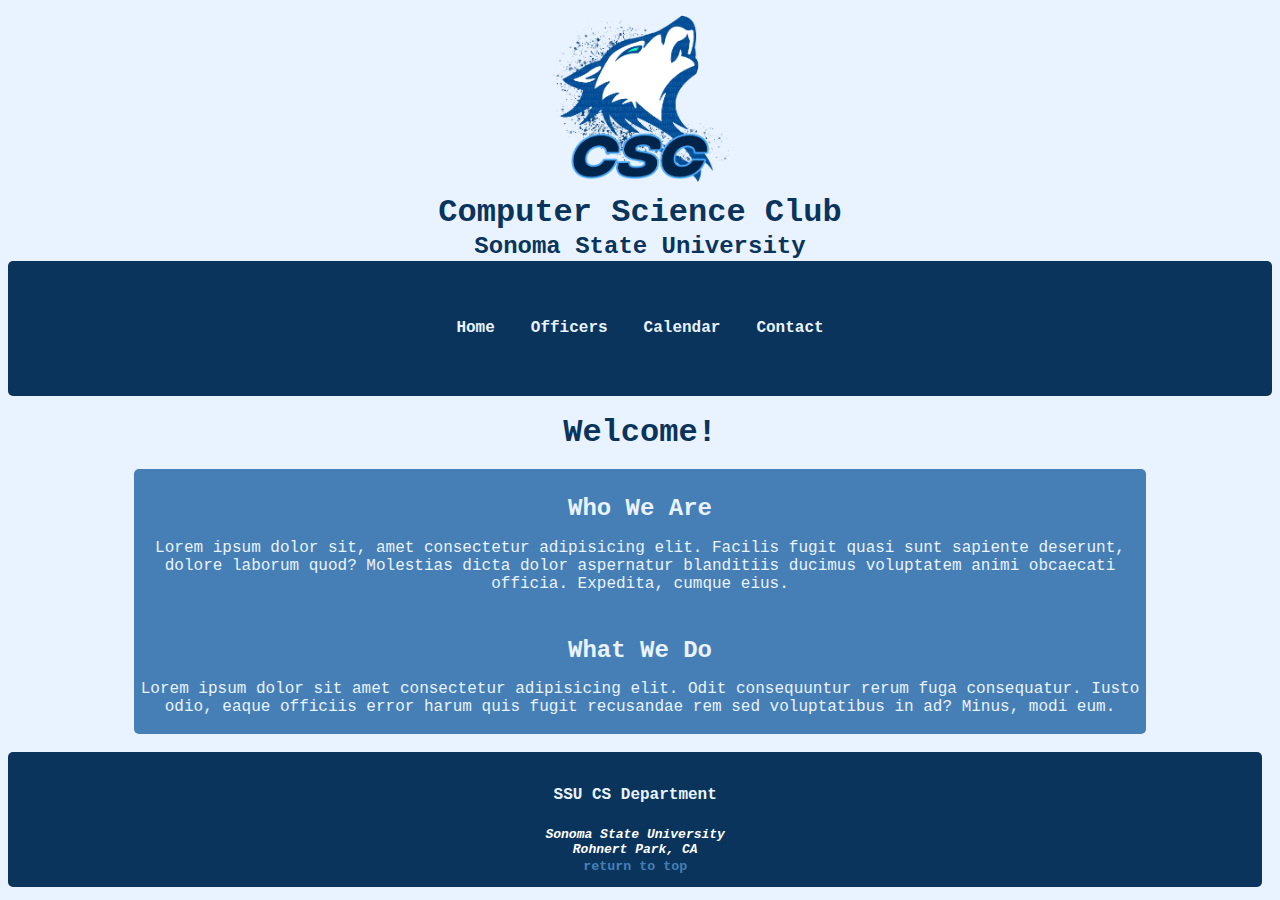
<file: index.html>
<!DOCTYPE html>
<html lang="en">
<head>
    <meta charset="UTF-8">
    <meta http-equiv="X-UA-Compatible" content="IE=edge">
    <meta name="viewport" content="width=device-width, initial-scale=1.0">
    <title>Document</title>
    <link rel="stylesheet" href="./styles.css">
</head>
<body>
    <div id="logo">
        <a id="top" href="./index.html"><img src="./assets/csc_logo_square.jpg" alt="Logo for Computer Science club"></a>
    </div>

    <div id="name">
        <h1 class="big-name">Computer Science Club</h1><br>
    </div>

    <div id="school">
        <h2 class="small-name">Sonoma State University</h2>
    </div>

    <div id="link-menu-list">
        <a class="nav-link" href="./index.html">Home</a>
        <a class="nav-link" href="./pages/people.html">Officers</a>
        <a class="nav-link" href="./pages/calendar.html">Calendar</a>
        <a class="nav-link" href="./pages/contact.html">Contact</a>
    </div>


    <div id="home-content">
        <h1 class="big-name">Welcome!</h1>
    </div>
            
    <!-- <div>
        <h2 class="small-name">About the club</h2>
    </div> -->
        <!-- <div>
            <p>Lorem ipsum dolor sit amet consectetur adipisicing elit. Cumque reprehenderit porro, sunt iure accusamus perspiciatis voluptatum. Minima delectus corrupti distinctio nostrum, nesciunt enim voluptates nulla, tempora dolorum vero adipisci recusandae?
                Lorem ipsum dolor sit amet consectetur adipisicing elit. Sint a repudiandae fugiat consectetur voluptatem deserunt vitae culpa, asperiores soluta obcaecati optio excepturi, officiis veritatis nihil, nulla quas libero. Deserunt, iusto.
                Lorem ipsum, dolor sit amet consectetur adipisicing elit. Assumenda cumque voluptatibus deleniti eos magnam consectetur facilis officiis illo praesentium animi dolor voluptates, natus tempora ex, quam est iure nostrum totam.
                Lorem ipsum dolor sit, amet consectetur adipisicing elit. Expedita quaerat quis quasi eveniet itaque! Dolores atque debitis corrupti et iusto impedit qui, ipsa, vero in, cupiditate obcaecati quas sit sint!
            </p>
        </div> -->

    </div>

    <div id="index-content" class="placeholder-content">
        <div>
            <h2 class="small-name">Who We Are</h2>
        </div>
        <div>
            <p>Lorem ipsum dolor sit, amet consectetur adipisicing elit. Facilis fugit quasi sunt sapiente deserunt, dolore laborum quod? Molestias dicta dolor aspernatur blanditiis ducimus voluptatem animi obcaecati officia. Expedita, cumque eius.</p>
        </div>
        <div>
            <h2 class="small-name">What We Do</h2>
        </div>
        <div>
            <p>Lorem ipsum dolor sit amet consectetur adipisicing elit. Odit consequuntur rerum fuga consequatur. Iusto odio, eaque officiis error harum quis fugit recusandae rem sed voluptatibus in ad? Minus, modi eum.</p>
        </div>
        <!-- <div id="type">
            <p class="typed-out">Hello world</p>
        </div> -->

    </div>



    <div id="footer-link-list">
        <div id="bottom-links">
            <a class="foot-link" href="http://www.cs.sonoma.edu/" target="_blank">SSU CS Department</a><br>
            <address>
                Sonoma State University<br>
                Rohnert Park, CA<br>
            </address>
            <small><a class="scroll-link" href="#top">return to top</a></small>
        </div>

    </div>
        

    

</body>
</html>
</file>
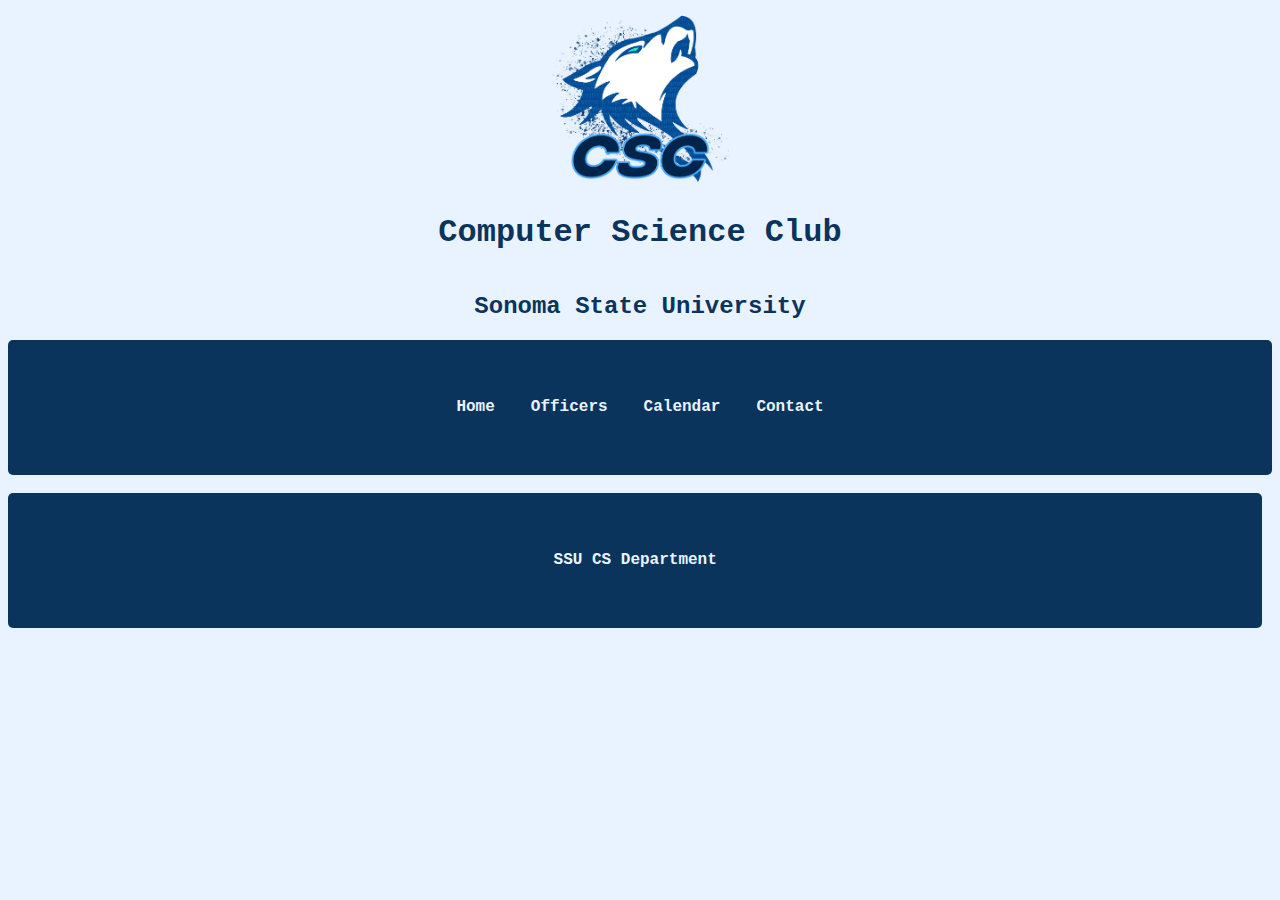
<file: pages/index.html>
<!DOCTYPE html>
<html lang="en">
<head>
    <meta charset="UTF-8">
    <meta http-equiv="X-UA-Compatible" content="IE=edge">
    <meta name="viewport" content="width=device-width, initial-scale=1.0">
    <title>Document</title>
    <link rel="stylesheet" href="../styles.css">
</head>
<body>
    <div id="logo">
        <a href="./index.html"><img src="../assets/csc_logo_square.jpg" alt="Logo for Computer Science club"></a>
    </div>

    <div id="name">
        <h1 id="big-name">Computer Science Club</h1><br>
    </div>

    <div id="school">
        <h2 id="small-name">Sonoma State University</h2>
    </div>

    <div id="link-menu-list">
        <a class="nav-link" href="./index.html">Home</a>
        <a class="nav-link" href="./people.html">Officers</a>
        <a class="nav-link" href="./calendar.html">Calendar</a>
        <a class="nav-link" href="./contact.html">Contact</a>
    </div>


    <div id="home-content" class="placeholder-content">
        
    </div>



    <div id="footer-link-list">
        <a class="nav-link" href="http://www.cs.sonoma.edu/" target="_blank">SSU CS Department</a>
    </div>
        



</body>
</html>
</file>
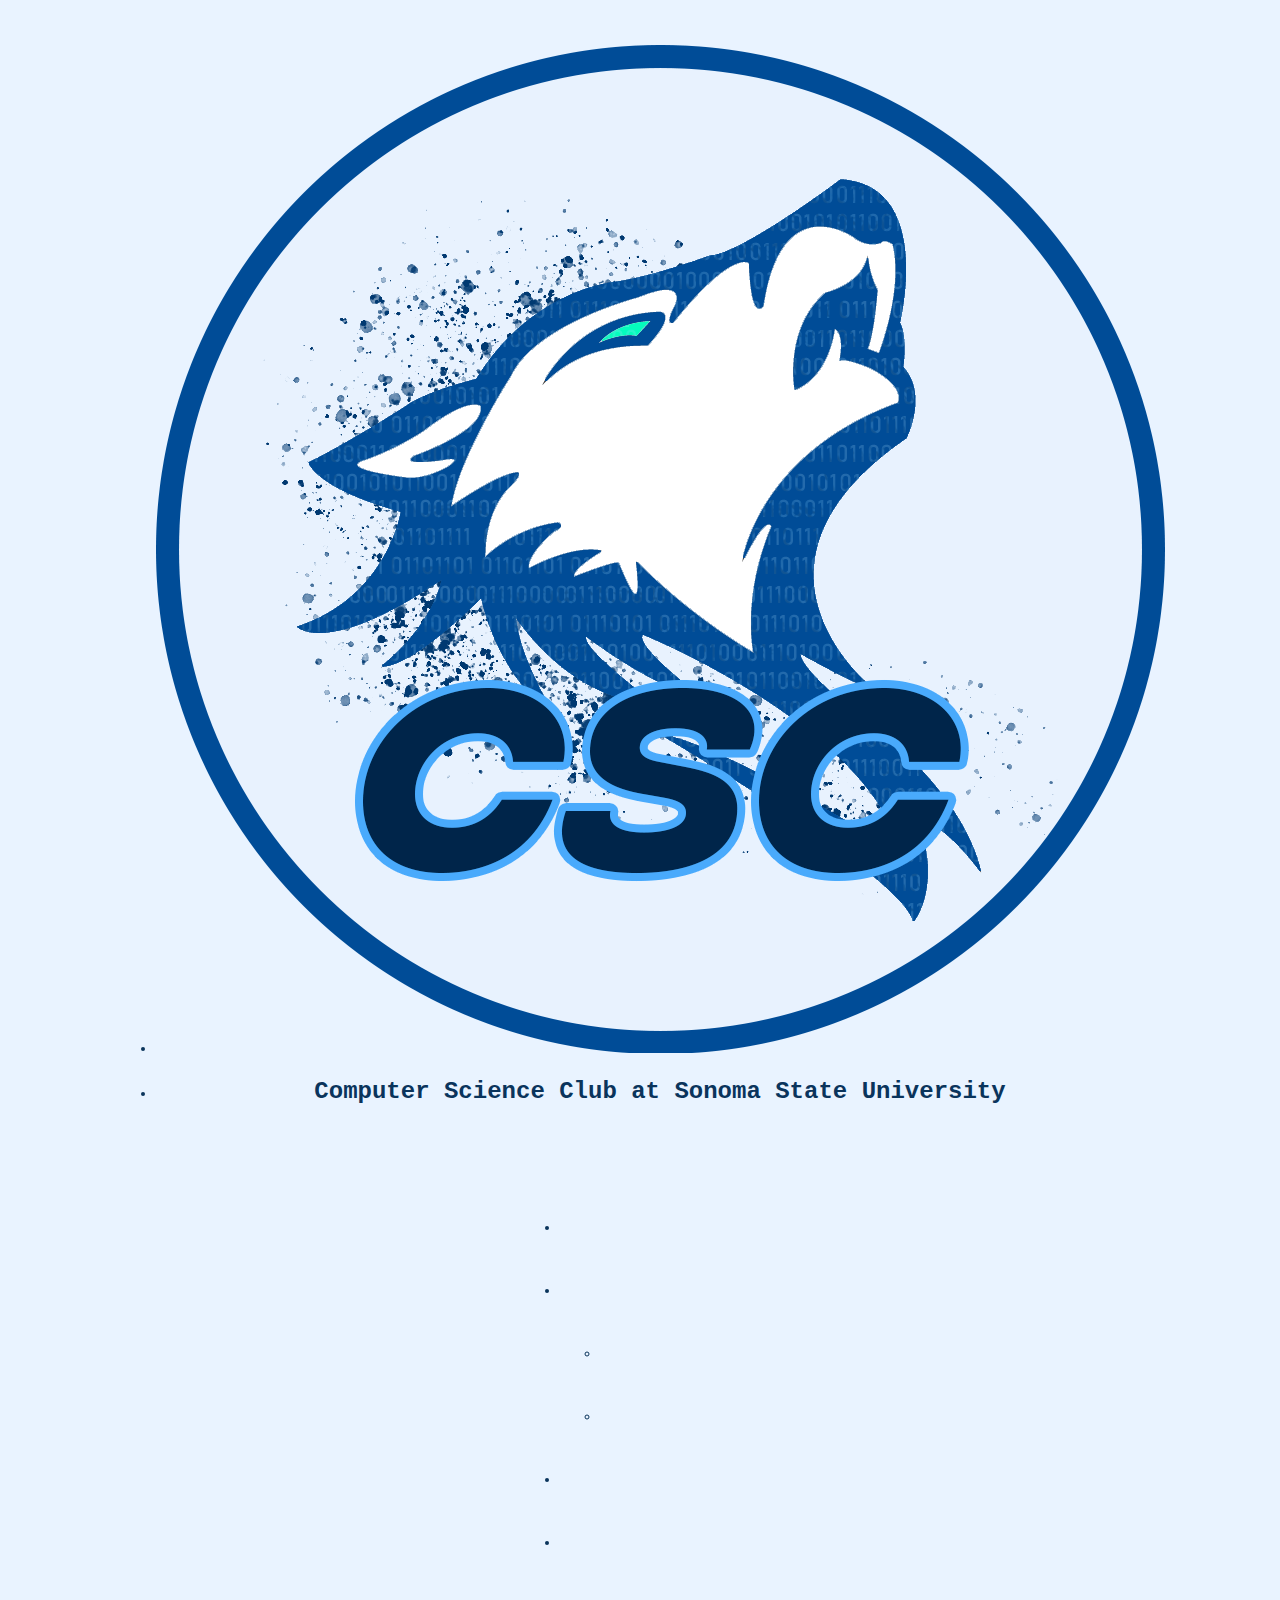
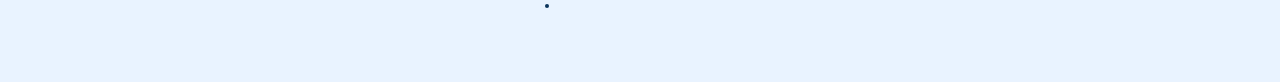
<file: index-old.html>
<!DOCTYPE html>
<html lang="en">
<head>
    <meta charset="UTF-8">
    <meta http-equiv="X-UA-Compatible" content="IE=edge">
    <meta name="viewport" content="width=device-width, initial-scale=1.0">
    <title>Document</title>
    <link rel="stylesheet" href="./styles.css">
</head>
<body>
    <div id="top-nav-bar">
        <nav>
            <!-- <img id="logo" src="./assets/csc_logo_circle_transparent.png" alt="The Computer Science Club logo"> -->
            <div class="top-nav-bar-static">
                <ul class="top-nav-bar-list">
                 <li><img id="logo" src="assets/csc_logo_circle_transparent.png" alt = "CS Club Logo"></li>
                 <li id="name"><h2>Computer Science Club at Sonoma State University</h2></li>
                 </ul>
            </div>
            <div class="nav-bar-link-list">
                <ul class="top-nav-bar-list">
                    <li><a class="nav-link" href="./index.html">Home</a></li>
                    <li><a class="nav-link" href="./index.html">About</a>
                        <ul>
                            <li><a class="nav-link" href="./index.html">About CS Club</a></li>
                            <li><a class="nav-link" href="./people.html">About Us</a></li>
                        </ul>
                    </li>
                <li><a class="nav-link" href="./index.html">Resources</a></li>
                <li><a class="nav-link" href="./calendar.html">Calendar</a></li>
                <li><a class="nav-link" href="./index.html">Contact us </a></li>
                <!-- <li><a href="./index.html">Home</a></li> -->
            <!-- <li><a href="./index.html">Home</a><a href="javascript:void(0);" class="icon" onclick="myFunction()">&#9776;</a></li> -->
                </ul>
            </div>
        </nav>
    </div>   
    
    


    <!-- <div id="about">
        <div id="logo">
            <img src="./assets/csc_logo_square.jpg" alt="Computer Science Club Logo">
        </div>
        <div id="description">
            <p>
                Lorem ipsum, dolor sit amet consectetur adipisicing elit. Facilis ipsum consectetur, possimus laboriosam aliquid quam iure at laborum sit, eius sequi provident alias vel atque facere eum quae. Doloremque, voluptatibus?
            </p>
        </div>
    </div> -->




</body>
</html>
</file>
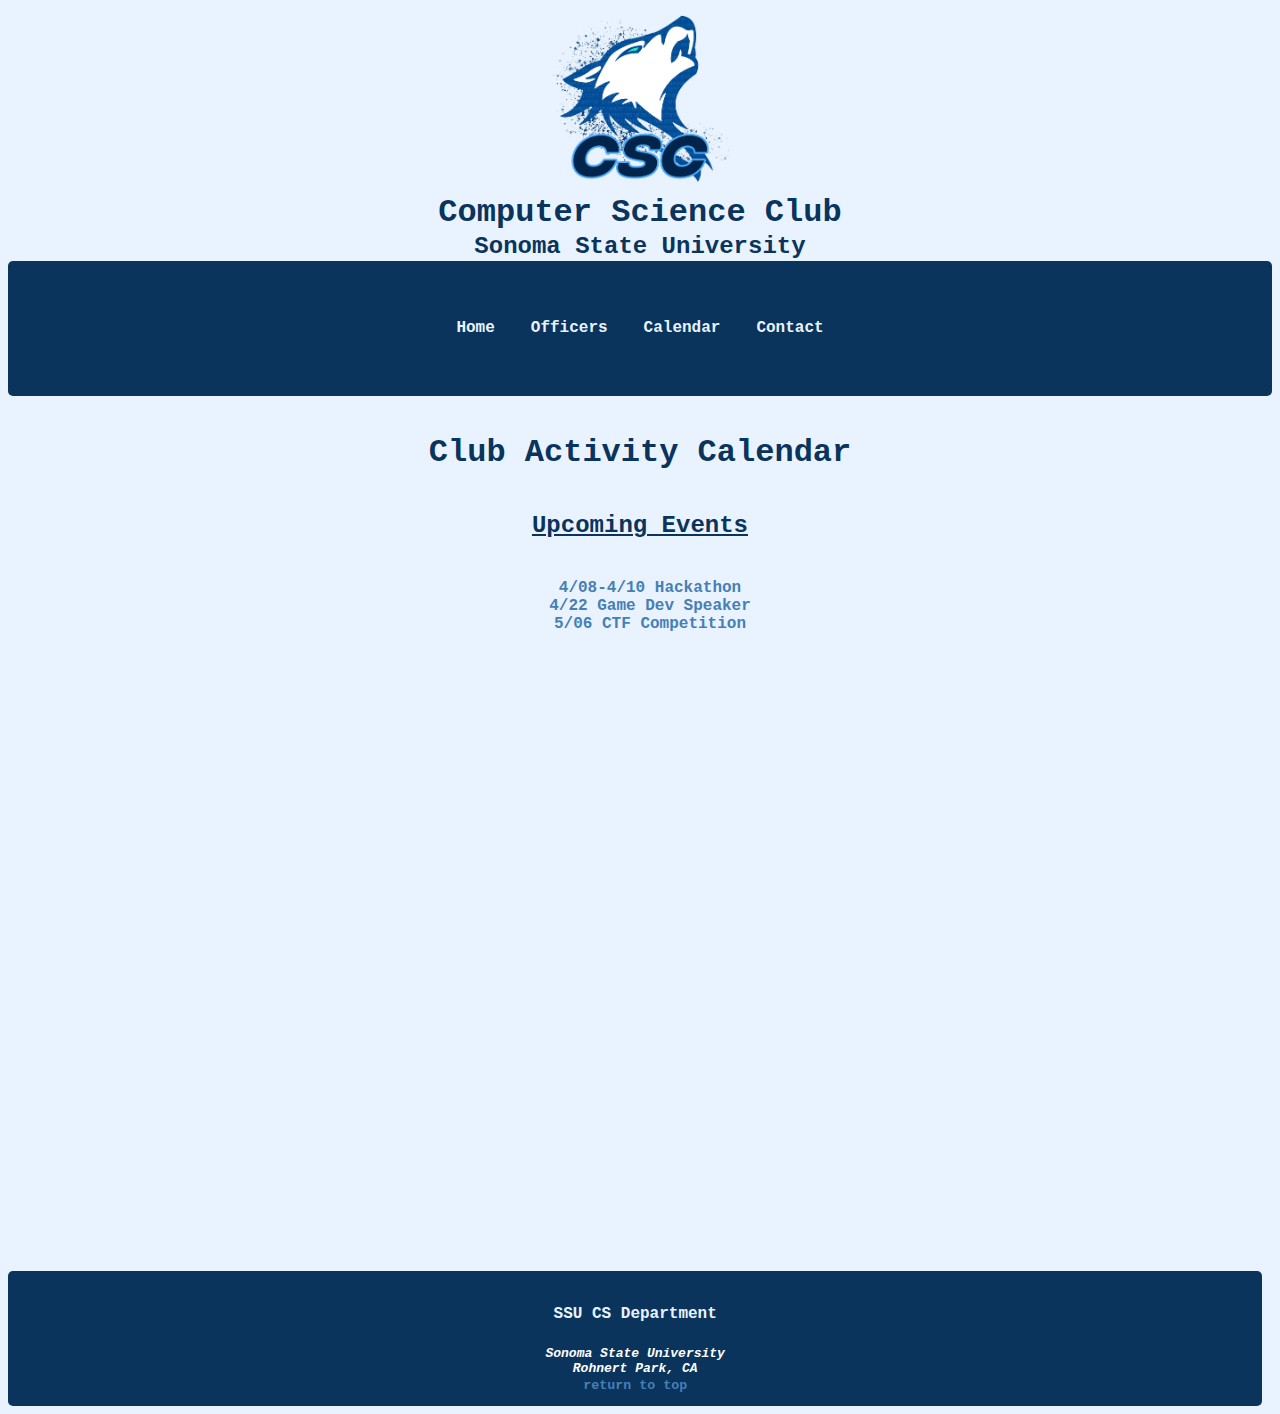
<file: pages/calendar.html>
<!DOCTYPE html>
<html lang="en">
<head>
    <meta charset="UTF-8">
    <meta http-equiv="X-UA-Compatible" content="IE=edge">
    <meta name="viewport" content="width=device-width, initial-scale=1.0">
    <title>Calendar</title>
    <link rel="stylesheet" href="../styles.css">
</head>
<body>
    <div id="logo">
        <a href="../index.html"><img src="../assets/csc_logo_square.jpg" alt="Logo for Computer Science club"></a>
    </div>

    <div id="name">
        <h1 class="big-name">Computer Science Club</h1><br>
    </div>

    <div id="school">
        <h2 class="small-name">Sonoma State University</h2>
    </div>

    <div id="link-menu-list">
        <a class="nav-link" href="../index.html">Home</a>
        <a class="nav-link" href="./people.html">Officers</a>
        <a class="nav-link" href="./calendar.html">Calendar</a>
        <a class="nav-link" href="./contact.html">Contact</a>
    </div>

<br>
 

<!-- Where to insert the upcoming events! -->
    

    <div id="insert-events" >
        <div id="calendar-intro" class ="intro-text">
        <h1 class="big-name">Club Activity Calendar</h1>
      </div>

        
<!--         <h2 class = "underline-small-name">Upcoming Events  <br> <ul>
            <li> 4/08-4/10 Hackathon</li> 
            <li>  4/22 Game Dev Speaker</li> 
            <li> 5/06 CTF Competition</li>
    
          </ul> </h2> -->

        <div>
            <h2 id="calendar-name" class = "small-name">Upcoming Events </h2>
        </div>
        <div>
            <ul>
                <li><span>4/08-4/10 Hackathon</span> </li> 
                <li><span>4/22 Game Dev Speaker</span></li> 
                <li><span>5/06 CTF Competition</span></li>
              </ul> 
        </div>

    </div>





      


    <div id="calendar">
        <iframe src="https://calendar.google.com/calendar/embed?height=600&amp;wkst=1&amp;bgcolor=%23FFFFFF&amp;src=csclubevents%40gmail.com&amp;color=%23333333&amp;ctz=America%2FLos_Angeles" style="border-width:0" width="800" height="600" frameborder="0" scrolling="no"></iframe>
    </div>


    
    <div id="footer-link-list">
        <div id="bottom-links">
            <a class="foot-link" href="http://www.cs.sonoma.edu/" target="_blank">SSU CS Department</a><br>
            <address>
                Sonoma State University<br>
                Rohnert Park, CA<br>
            </address>
            <small><a class="scroll-link" href="#top">return to top</a></small>
        </div>

    </div>
</body>
</html>
</file>
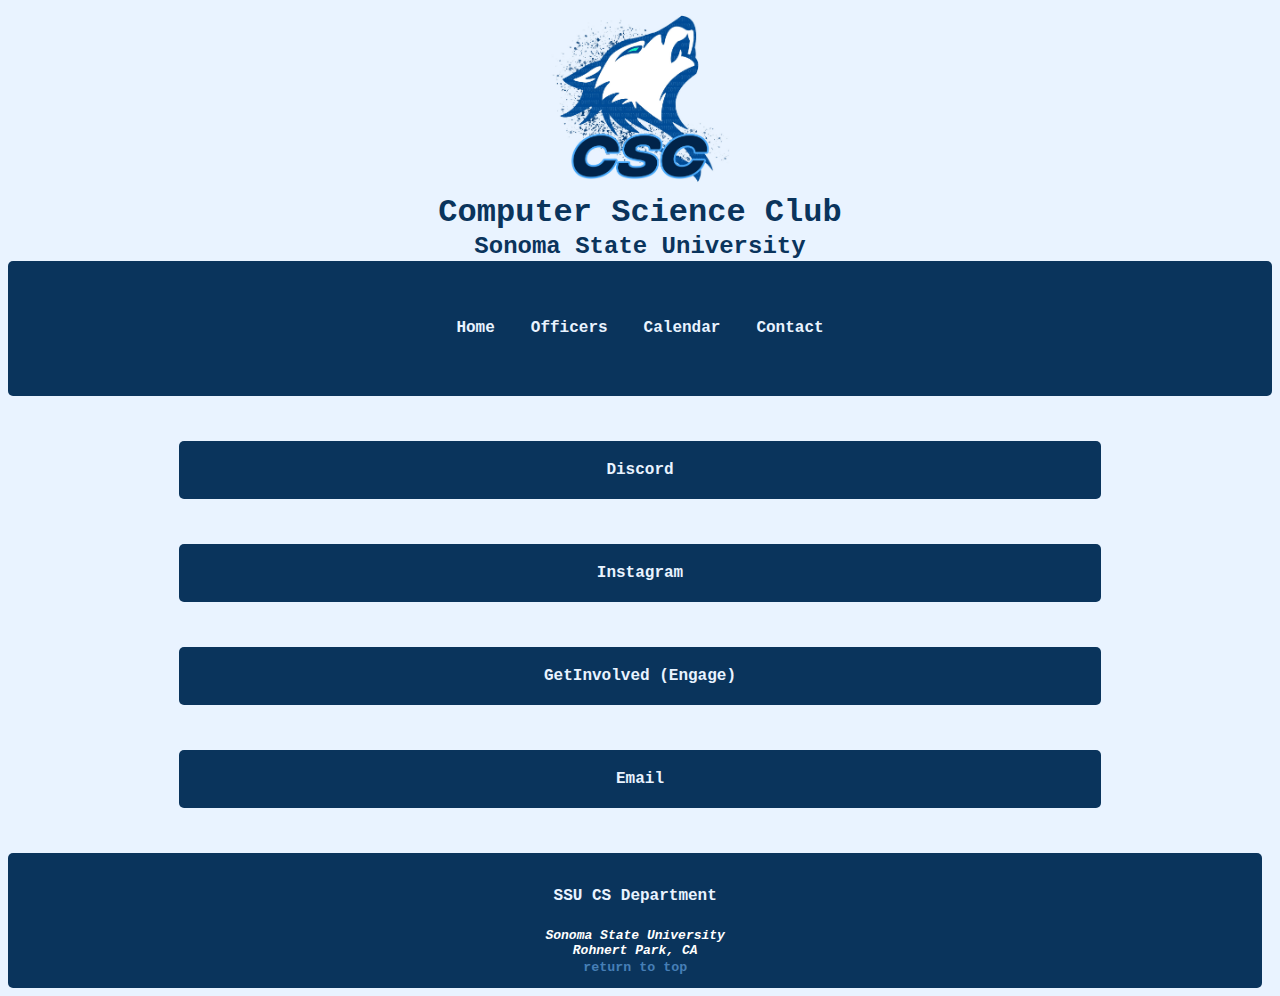
<file: pages/contact.html>
<!DOCTYPE html>
<html lang="en">
<head>
    <meta charset="UTF-8">
    <meta http-equiv="X-UA-Compatible" content="IE=edge">
    <meta name="viewport" content="width=device-width, initial-scale=1.0">
    <link rel="stylesheet" href="../styles.css">
    <title>Document</title>
</head>
<body>
    <div id="logo">
        <a href="../index.html"><img src="../assets/csc_logo_square.jpg" alt="Logo for Computer Science club"></a>
    </div>

    <div id="name">
        <h1 class="big-name">Computer Science Club</h1><br>
    </div>

    <div id="school">
        <h2 class="small-name">Sonoma State University</h2>
    </div>

    <div id="link-menu-list">
        <a class="nav-link" href="../index.html">Home</a>
        <a class="nav-link" href="./people.html">Officers</a>
        <a class="nav-link" href="./calendar.html">Calendar</a>
        <a class="nav-link" href="./contact.html">Contact</a>
    </div>

    <div id="contact-content" class="placeholder-content">

        <div>
            <a href="https://discord.gg/UzfV9yYdRt" target="_blank">Discord</a>
        </div>
        <div>
            <a href="https://www.instagram.com/csclubssu" target="_blank">Instagram</a>
        </div>
        <div>
            <a href="https://engage.sonoma.edu/organization/computer-science-club" target="_blank">GetInvolved (Engage)</a>
        </div>
        <div>
            <a href="mailto:csclubevents@gmail.com" target="_blank">Email</a>
        </div>

    </div>

    

    <div id="footer-link-list">
        <div id="bottom-links">
            <a class="foot-link" href="http://www.cs.sonoma.edu/" target="_blank">SSU CS Department</a><br>
            <address>
                Sonoma State University<br>
                Rohnert Park, CA<br>
            </address>
            <small><a class="scroll-link" href="#top">return to top</a></small>
        </div>
    </div>

    
</body>
</html>
</file>
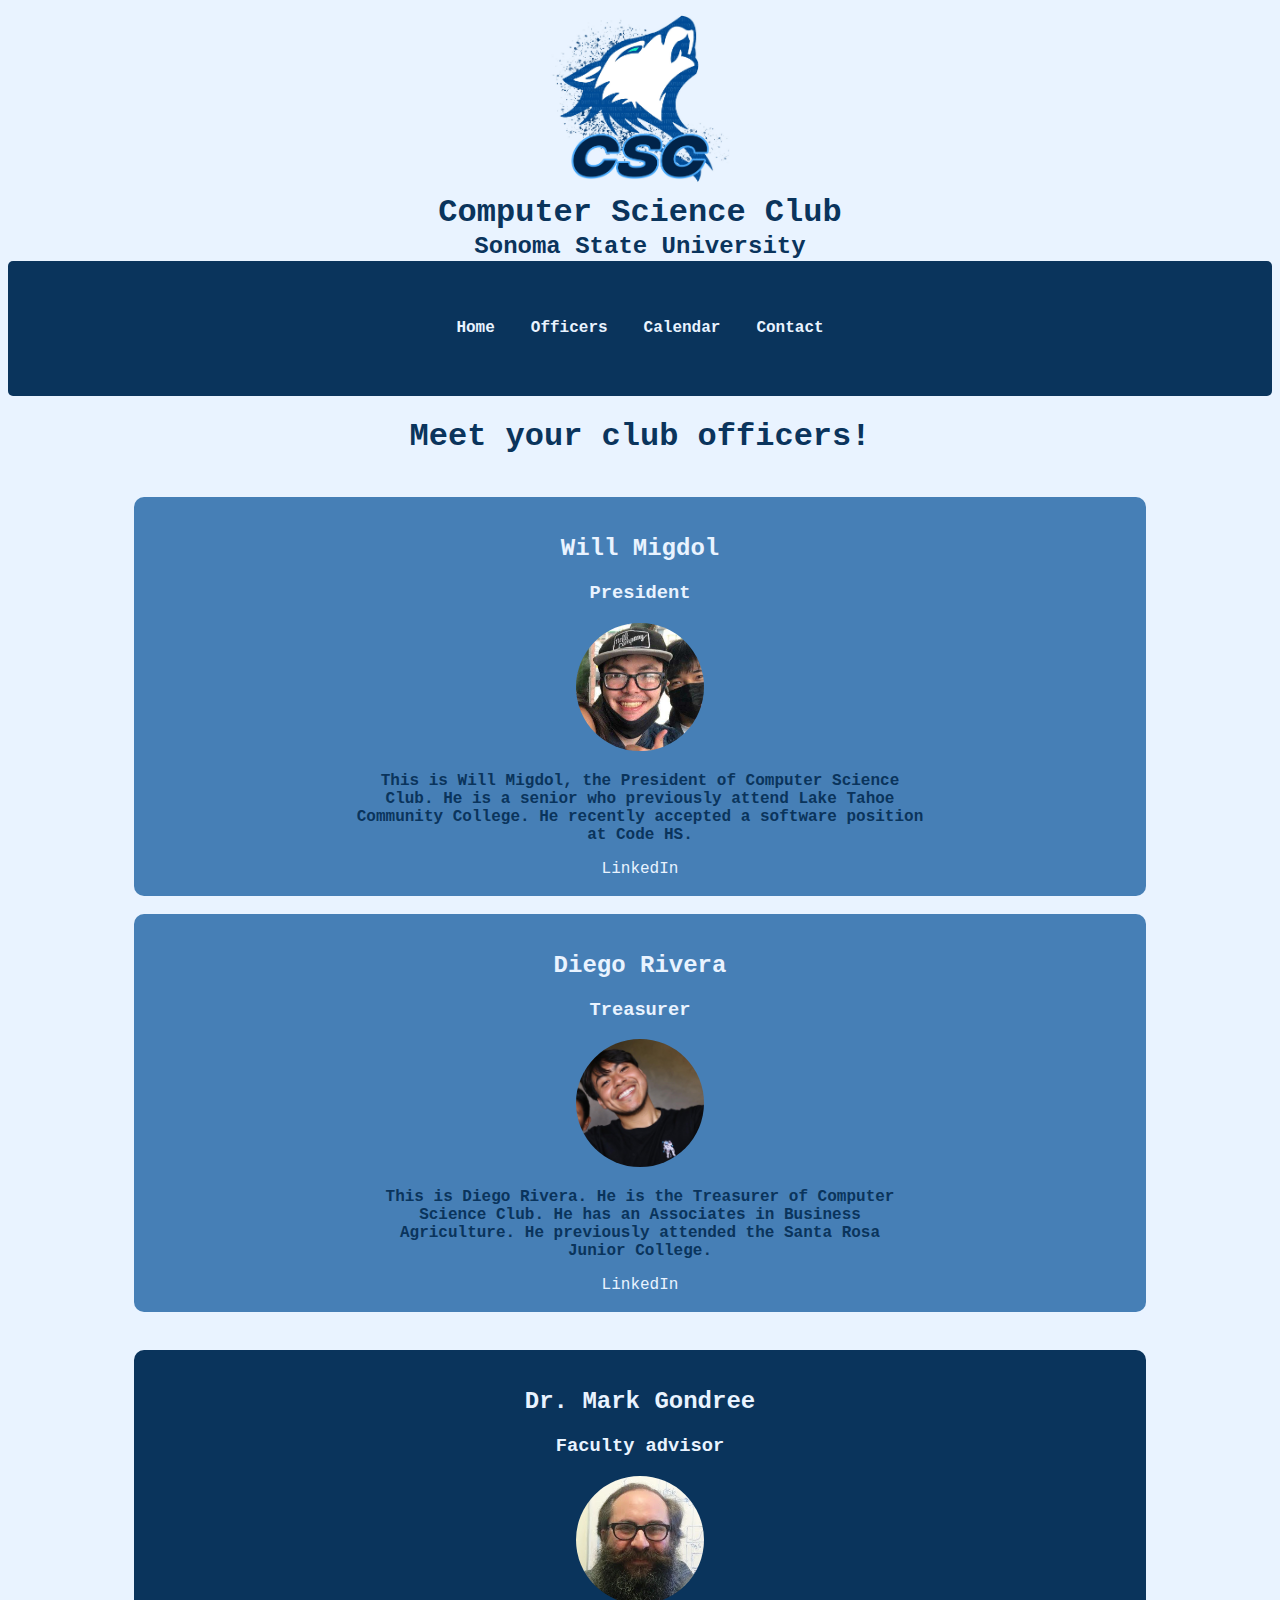
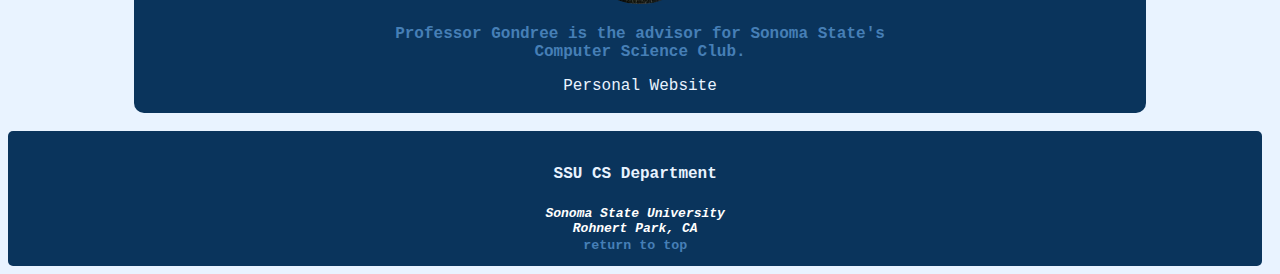
<file: pages/people.html>
<!DOCTYPE html>
<html lang="en">
<head>
    <meta charset="UTF-8">
    <meta http-equiv="X-UA-Compatible" content="IE=edge">
    <meta name="viewport" content="width=device-width, initial-scale=1.0">
    <title>Document</title>
    <link rel="stylesheet" href="../styles.css">
</head>

<body>
  <div id="logo">
    <a href="../index.html"><img src="../assets/csc_logo_square.jpg" alt="Logo for Computer Science club"></a>
</div>

<div id="name">
    <h1 class="big-name">Computer Science Club</h1><br>
</div>

<div id="school">
    <h2 class="small-name">Sonoma State University</h2>
</div>

<div id="link-menu-list">
    <a class="nav-link" href="../index.html">Home</a>
    <a class="nav-link" href="./people.html">Officers</a>
    <a class="nav-link" href="./calendar.html">Calendar</a>
    <a class="nav-link" href="./contact.html">Contact</a>
</div>

  <!--Creating and setting the title of page-->
  <div id="people-intro" class ="big-name">
    <h1>Meet your club officers!</h1>
  </div>


<div id="people-bios">
  <div id="officer-bios">
    <div id="bio-president" class="officer-bio"> <!--start of the president page-->
      <h2 class="officer-name">Will Migdol</h2>
      <h3 class="officer-title">President</h3>
      <img class="bio-photo" src="../assets/will2.png" alt="Photo of CS club president">
      <p> This is Will Migdol, the President of Computer Science <br>
          Club. He is a senior who previously attend Lake Tahoe <br>
          Community College. He recently accepted a software position  <br>
          at Code HS. <br>
      </p>
      <a class="outside-link" href="https://www.linkedin.com/in/willmigdol/" target="_blank">LinkedIn</a>
    </div>

    <div id="bio-treasurer" class="officer-bio"> <!--start of the treasurer page-->
      <h2 class="officer-name">Diego Rivera</h2>
      <h3 class="officer-title">Treasurer</h3>
      <img class="bio-photo" src= "../assets/diego.jpeg " alt="Picture of CS Club treasurer">
      <p> This is Diego Rivera. He is the Treasurer of Computer <br>
          Science Club. He has an Associates in Business <br>
          Agriculture. He previously attended the Santa Rosa  <br>
          Junior College. 
      </p>
      <a class="outside-link" href="https://www.linkedin.com/in/diego-rivera-4a82451aa/" target="_blank">LinkedIn</a>
    </div>
  </div>
 
  <div id= "advisor-bio">
    <h2 id="advisor-name">Dr. Mark Gondree</h2>
    <h3 id="advisor-title">Faculty advisor</h3>
    <img class="bio-photo" src="../assets/gondree.jpeg" alt="Simply Easy Learning">
    <p> Professor Gondree is the advisor for Sonoma State's <br>
      Computer Science Club.
    </p>
    <a class="outside-link" href="https://www.gondree.com/all.html" target="_blank">Personal Website</a>
  </div>
</div>


<div id="footer-link-list">
  <div id="bottom-links">
      <a class="foot-link" href="http://www.cs.sonoma.edu/" target="_blank">SSU CS Department</a><br>
      <address>
          Sonoma State University<br>
          Rohnert Park, CA<br>
      </address>
      <small><a class="scroll-link" href="#top">return to top</a></small>
  </div>

</div>




</body>

</html>
</file>
<file: styles.css>
body {
    color: #0A345C;
    background-color: #e9f3ff;
    font-family:'Courier New', Courier, monospace;
    overflow-x: hidden;
}

div {
    display: flex;
    margin: auto;
    text-align: center;
    justify-content: center;
}

#insert-events div.small-name {
    text-decoration: underline;
}

#welcome-header div {
    background-color: #467FB6;
    display: block;
}

#calendar-name {
    text-decoration: underline;
    width: 25%;
    margin: auto;
}


.big-name, .small-name {
    margin-top: 0.1vh;
    margin-bottom: 0.1vh;
}

/* .small-name {
    text-decoration: underline;
} */




 #insert-events ul li
{
    text-align: center;
    font-weight: bold;
    color: #467FB6;
} 

#insert-events {
    display:block;
}

#insert-events ul
{
   list-style-type: none;
   width: 50%;
   margin: auto;
   padding: 0;
}

#insert-events div {
    display: block;
    justify-content: center;
}



li span {
    position: relative;
    left: 10px;
}


#logo img {
    height: 20vh;
}

#logo img:hover {
    height: 25vh;
}

#link-menu-list {
    background-color: #0A345C;
    height: 15vh;
    vertical-align: center;
    overflow: visible;
    border-radius: 5px;
}

.nav-link {
    border-radius: 5px;
    color: #e9f3ff;
    padding-top: 4vh;
    padding-bottom: 4vh;
    padding-right: 2vh;
    padding-left: 2vh;
    text-decoration: none;
    font-weight: bold;
    line-height: 7vh;
}
.foot-link {
    border-radius: 5px;
    color: #e9f3ff;
    padding-top: 4vh;
    padding-bottom: 4vh;
    padding-right: 2vh;
    padding-left: 2vh;
    text-decoration: none;
    font-weight: bold;
    line-height: 7vh;
}

.nav-link:hover {
    background-color: #467FB6;
}

#people-bios {
    width: 100%;
    display: block;
}


.officer-bios:hover {
    width: 83%;
    position: relative;
    top: -10px;
}

#people-bios div div:hover { /* advisor only */
    width: 83%;
    position: relative;
    top: -10px;
}

#officer-bios {
    width: 100%;
    display: block;
}

.officer-bio {
    background-color: #467FB6;
    display: block;
    padding-top: 2vh;
    border-radius: 10px;
    margin-bottom: 2vh;
    padding-bottom: 2vh;
    width: 80%;
}

.officer-bio p {
    font-weight: bold;
}

.officer-name, .officer-title, #advisor-name, #advisor-title {
    color: #e9f3ff
}

.bio-photo {
    height: 10vw;
    width: auto;
    border-radius: 50%;
    min-height: 106px;
    min-width: 107px;
}

#advisor-bio {
    width: 80%;
    background-color: #0A345C;
    display: block;
    padding-top: 2vh;
    border-radius: 10px;
    margin-bottom: 2vh;
    padding-bottom: 2vh;
}

#advisor-bio:hover {
    width: 83%;
    position: relative;
    top: -10px;
}

#advisor-bio p {
    font-weight: bold;
    color: #467FB6
}

.outside-link {
    color: #e9f3ff;
    text-decoration: none;
    /* font-weight: bold; */
}

#footer-link-list {
    position: relative;
    bottom: 0;
    width: 98vw;
    background-color: #0A345C;
    height: 15vh;
    text-align: center;
    justify-content: center;
    margin: 0;
    border-radius: 5px;
}

#footer-link-list div {
    display: block;
}


.underline-small-name{
    text-decoration:underline;
}

#calendar {
    padding-top: 2vh;
    border-width: 0;
    width: "800";
    height: "600";
}

.intro-text {
    width: 100%;
    display: block;
}

.placeholder-content {
    background-color: #467FB6;
    width: 80%;
    height: auto;
    /* border-color: #467FB6; */
    border-radius: 5px;
    border-style:solid;
    border-width: 0;
    margin-top: 2vh;
    margin-bottom: 2vh;
    display: block;
}

.placeholder-content div {
    color: #e9f3ff;
}

#home-content .big-name {
    margin-top: 2vh;
}

#index-content div {
    width: 100%;
    /* margin-bottom: 0; */
    /* background-color: white; */
    margin: 0;
    padding: 0;
}

#index-content div p{
    margin-bottom: 2vh;
}
#index-content div h2.small-name {
    margin-top: 2vw;
}

#people-intro.big-name, #people-bios {
    background-color: #e9f3ff;
}

#contact-content {
    background-color: transparent;
}

#contact-content div a {
    line-height: 10hv;
    font-weight: bold;
    text-decoration: none;
    color: #e9f3ff;
    font-size: biggest;
    /* background-color: #0A345C; */
    /* padding: 0.5vh;
    margin: 0.5vh; */
    border-radius: 5px;
}

#contact-content div {
    background-color: #0A345C;
    margin: 5vh;
    /* height: 10vh; */
    justify-content: center;
    /* height:  */
    vertical-align: center;
    border-radius: 5px;
}

div div {
    padding-top: 20px;
    padding-bottom: 20px;
}

#bottom-links {
    padding: 0;
}

.scroll-link {
    color: #467FB6;
    text-decoration: none;
    font-weight: bold;
}

@keyframes typing {
    from {width: 0}
    to {width: 100%}
}

.typed-out {
    overflow: hidden;
    border-right: 1px solid orange;
    font-size: 1.6rem;
    width: 50vw;
    margin: auto;
    animation: typing 1s forwards;
    /* animation: typing 1s steps(20, end) forwards; */
}

#type {
    display: inline-block;
}


/* marquee {
    scrollamount "3";
} */


address {
    color: white;
    font-weight: bold;
    font-size: small;
}
</file>
